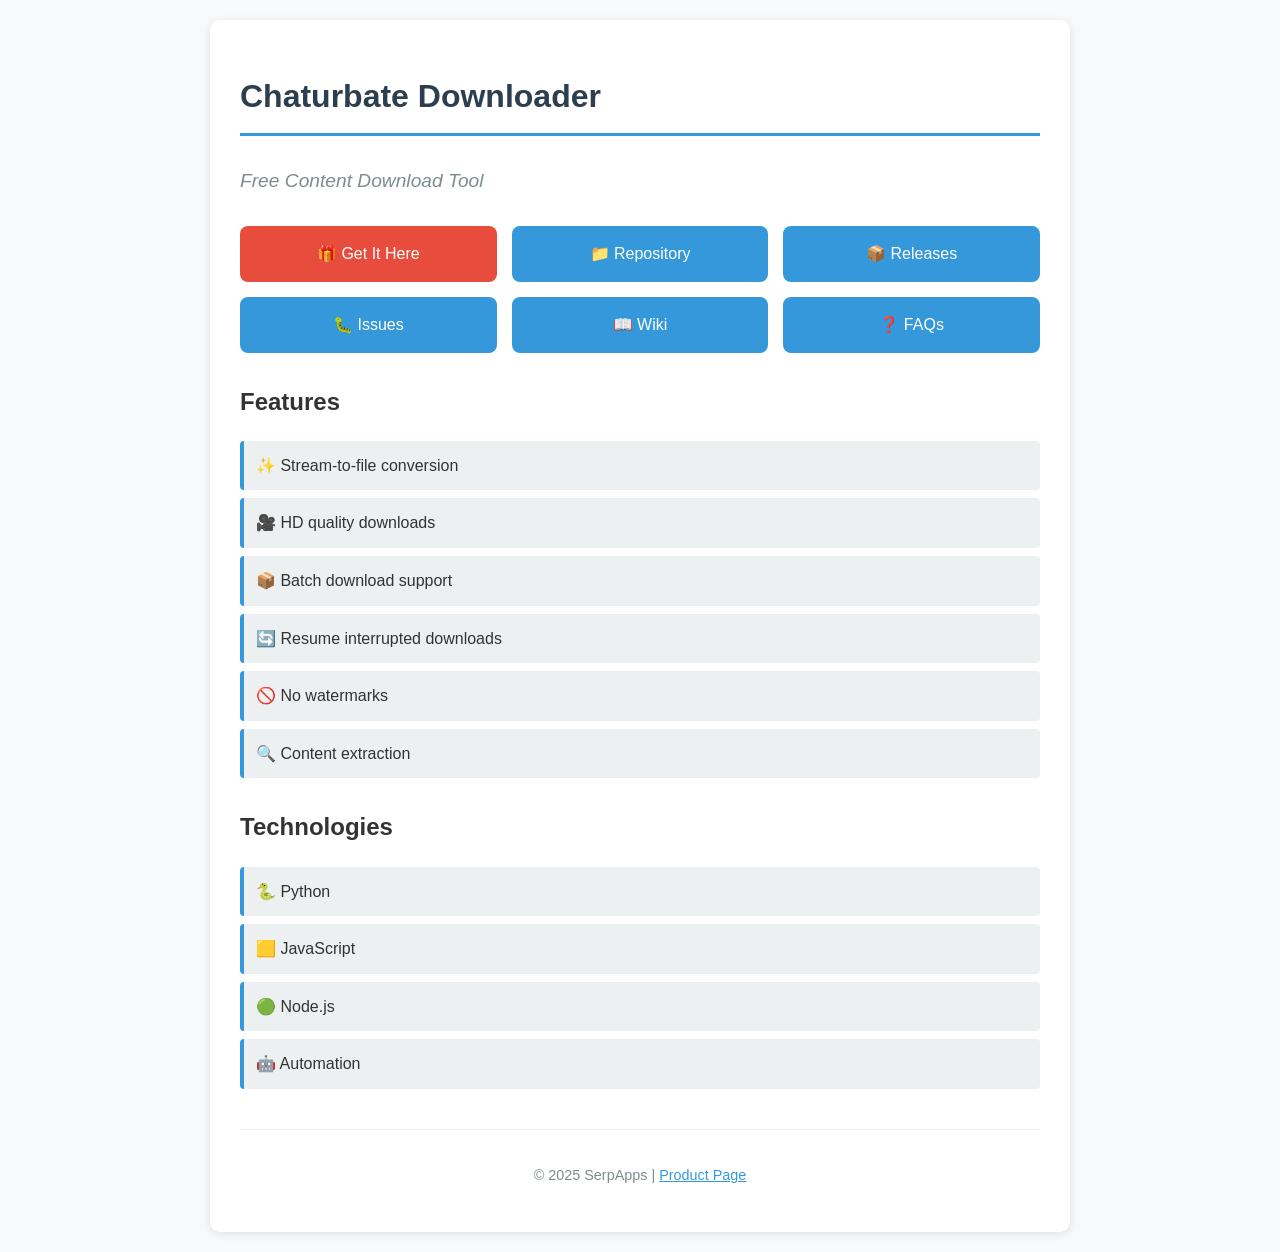
<file: docs/index.html>
<!DOCTYPE html>
<html lang="en">
<head>
    <meta charset="UTF-8">
    <meta name="viewport" content="width=device-width, initial-scale=1.0">
    <title>Chaturbate Downloader - Free Content Download Tool</title>
    <meta name="description" content="Chaturbate Downloader is a powerful tool that helps you download content from Chaturbate instantly without ads or popups.">
    <style>
        body {
            font-family: 'Segoe UI', Tahoma, Geneva, Verdana, sans-serif;
            line-height: 1.6;
            margin: 0;
            padding: 20px;
            background-color: #f8f9fa;
            color: #333;
        }
        .container {
            max-width: 800px;
            margin: 0 auto;
            background: white;
            padding: 30px;
            border-radius: 10px;
            box-shadow: 0 2px 10px rgba(0,0,0,0.1);
        }
        h1 {
            color: #2c3e50;
            border-bottom: 3px solid #3498db;
            padding-bottom: 10px;
            margin-bottom: 30px;
        }
        .tagline {
            font-size: 1.2em;
            color: #7f8c8d;
            margin-bottom: 30px;
            font-style: italic;
        }
        .links {
            display: grid;
            grid-template-columns: repeat(auto-fit, minmax(200px, 1fr));
            gap: 15px;
            margin-bottom: 30px;
        }
        .link-item {
            background: #3498db;
            color: white;
            padding: 15px;
            border-radius: 8px;
            text-decoration: none;
            text-align: center;
            transition: background 0.3s ease;
            font-weight: 500;
        }
        .link-item:hover {
            background: #2980b9;
            text-decoration: none;
            color: white;
        }
        .link-item.primary {
            background: #e74c3c;
        }
        .link-item.primary:hover {
            background: #c0392b;
        }
        .features {
            margin-top: 30px;
        }
        .features ul {
            list-style-type: none;
            padding: 0;
        }
        .features li {
            background: #ecf0f1;
            margin: 8px 0;
            padding: 12px;
            border-left: 4px solid #3498db;
            border-radius: 4px;
        }
        .footer {
            margin-top: 40px;
            padding-top: 20px;
            border-top: 1px solid #ecf0f1;
            text-align: center;
            color: #7f8c8d;
            font-size: 0.9em;
        }
    </style>
</head>
<body>
    <div class="container">
        <h1>Chaturbate Downloader</h1>
        <div class="tagline">Free Content Download Tool</div>
        
        <div class="links">
            <a href="https://serp.ly/chaturbate-downloader" class="link-item primary">🎁 Get It Here</a>
            <a href="https://github.com/serpapps/chaturbate-downloader" class="link-item">📁 Repository</a>
            <a href="https://github.com/serpapps/chaturbate-downloader/releases" class="link-item">📦 Releases</a>
            <a href="https://github.com/serpapps/chaturbate-downloader/issues" class="link-item">🐛 Issues</a>
            <a href="https://github.com/serpapps/chaturbate-downloader/wiki" class="link-item">📖 Wiki</a>
            <a href="https://github.com/orgs/serpapps/discussions/categories/faq" class="link-item">❓ FAQs</a>
        </div>

        <div class="features">
            <h2>Features</h2>
            <ul>
                <li>✨ Stream-to-file conversion</li>
                <li>🎥 HD quality downloads</li>
                <li>📦 Batch download support</li>
                <li>🔄 Resume interrupted downloads</li>
                <li>🚫 No watermarks</li>
                <li>🔍 Content extraction</li>
            </ul>
        </div>

        <div class="features">
            <h2>Technologies</h2>
            <ul>
                <li>🐍 Python</li>
                <li>🟨 JavaScript</li>
                <li>🟢 Node.js</li>
                <li>🤖 Automation</li>
            </ul>
        </div>

        <div class="footer">
            <p>&copy; 2025 SerpApps | <a href="https://store.serp.co/product-details/product/chaturbate-downloader" style="color: #3498db;">Product Page</a></p>
        </div>
    </div>
</body>
</html>
</file>
